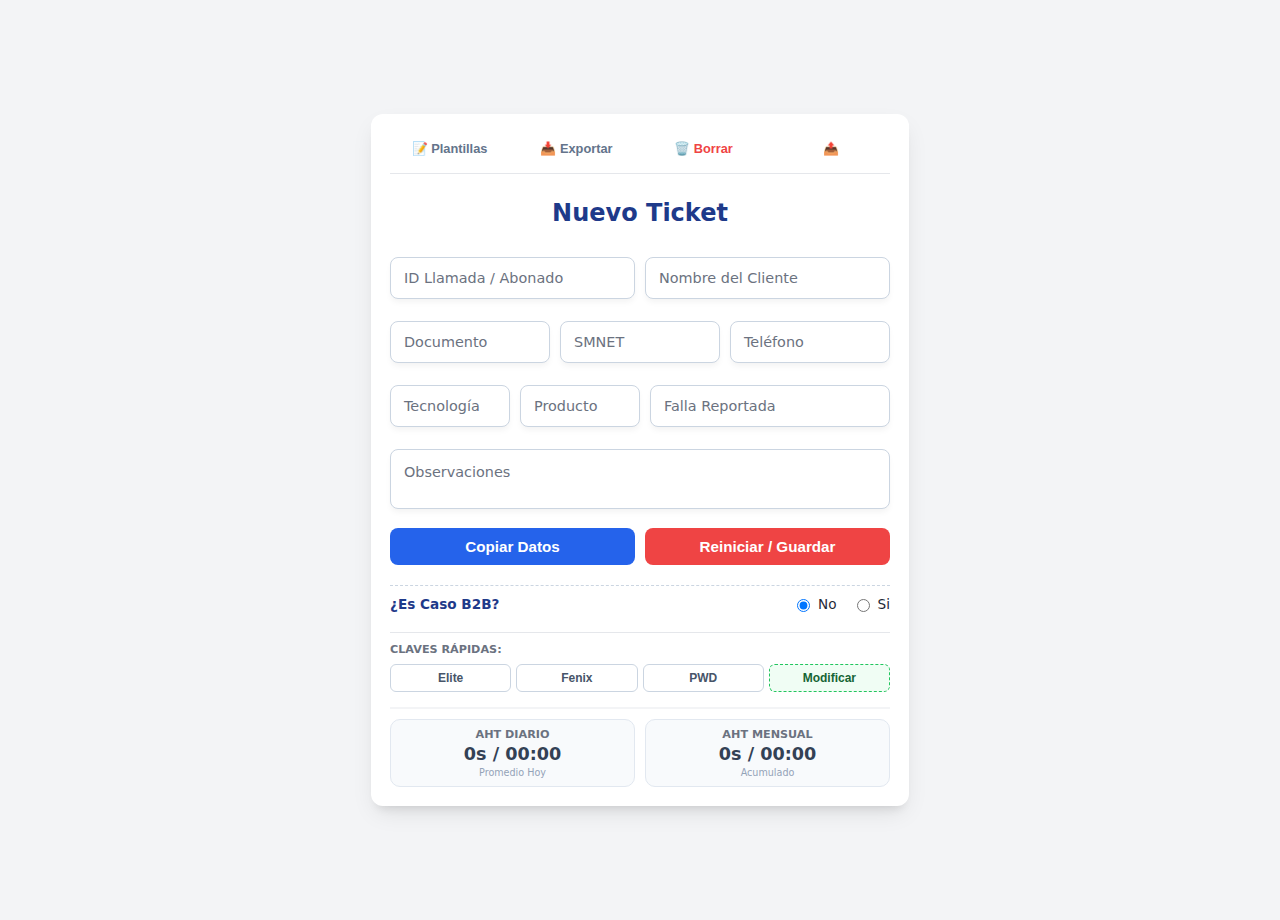
<file: index.html>
<!DOCTYPE html>
<html lang="es">
<head>
    <meta charset="UTF-8">
    <meta name="viewport" content="width=device-width, initial-scale=1.0">
    <title>Gestión de Tickets PRO</title>
    <link rel="stylesheet" href="css/style.css">
</head>
<body>

<div class="card-container">
    
    <nav class="top-toolbar">
        <button class="tool-btn" title="Plantillas">📝 Plantillas</button>
        <button class="tool-btn" id="btn_export" title="Descargar reporte Excel/CSV">📥 Exportar</button>
        <button class="tool-btn" id="btn_clear_data" title="Borrar Historial" style="color: #ef4444;">🗑️ Borrar</button>
        <button class="tool-btn" id="btn_import_data" title="Subir datos de otra PC">📤</button>
        <input type="file" id="file_selector" style="display: none;" accept=".json">
    </nav>

    <h2 style="text-align: center; color: #1e3a8a; margin-bottom: 25px; margin-top: 10px;">Nuevo Ticket</h2>

    <div class="row">
        <div class="floating-group">
            <input type="text" id="call_id" placeholder=" " autocomplete="off">
            <label for="call_id">ID Llamada / Abonado</label>
        </div>
        <div class="floating-group">
            <input type="text" id="customer_name" placeholder=" " autocomplete="off">
            <label for="customer_name">Nombre del Cliente</label>
        </div>
    </div>

    <div class="row">
        <div class="floating-group">
            <input type="number" id="customer_doc" placeholder=" " autocomplete="off">
            <label for="customer_doc">Documento</label>
        </div>
        <div class="floating-group">
            <input type="text" id="prueba_smnet" placeholder=" " autocomplete="off">
            <label for="prueba_smnet">SMNET</label>
        </div>
        <div class="floating-group">
            <input type="tel" id="customer_phone" placeholder=" " autocomplete="off">
            <label for="customer_phone">Teléfono</label>
        </div>
    </div>

    <div class="row">
        <div class="floating-group">
            <input type="text" id="tech_input" list="tech_options" placeholder=" " autocomplete="off">
            <label for="tech_input">Tecnología</label>
            <datalist id="tech_options"></datalist> 
        </div>

        <div class="floating-group">
            <input type="text" id="prod_input" list="prod_options" placeholder=" " autocomplete="off">
            <label for="prod_input">Producto</label>
            <datalist id="prod_options"></datalist> 
        </div>

        <div class="floating-group wide">
            <input type="text" id="fail_input" list="fail_options" placeholder=" " autocomplete="off">
            <label for="fail_input">Falla Reportada</label>
            <datalist id="fail_options"></datalist> 
        </div>
    </div>

    <div class="floating-group">
        <textarea id="observaciones" placeholder=" " spellcheck="true"></textarea>
        <label for="observaciones">Observaciones</label>
    </div>

    <div class="actions">
        <button id="btn_copy">Copiar Datos</button>
        <button id="btn_reset">Reiniciar / Guardar</button>
    </div>

    <div class="b2b-section">
        <div class="b2b-header">
            <p class="section-title">¿Es Caso B2B?</p>
            <div class="radio-group">
                <label>
                    <input type="radio" name="b2b_option" value="no" checked> No
                </label>
                <label>
                    <input type="radio" name="b2b_option" value="si"> Si
                </label>
            </div>
        </div>

        <div id="b2b_panel" class="hidden">
            <div class="floating-group">
                <input type="text" id="b2b_contact" placeholder=" " autocomplete="off">
                <label for="b2b_contact">Nombre quien atiende</label>
            </div>
            
            <div class="row">
                <div class="floating-group">
                    <input type="text" id="b2b_days" list="days_options" placeholder=" " autocomplete="off">
                    <label for="b2b_days">Días Atención</label>
                    <datalist id="days_options">
                        <option value="Lunes a Viernes">
                        <option value="Lunes a Sábado">
                        <option value="Lunes a Domingo">
                    </datalist>
                </div>
                <div class="floating-group">
                    <input type="text" id="b2b_schedule" placeholder=" " autocomplete="off">
                    <label for="b2b_schedule">Horario (Ej: 8am-5pm)</label>
                </div>
            </div>

            <div class="checkbox-wrapper">
                <input type="checkbox" id="b2b_permission">
                <label for="b2b_permission">Requiere Permiso Especial</label>
            </div>
        </div>
    </div>

    <div class="key-bar">
        <span class="key-label">Claves Rápidas:</span>
        <div class="key-buttons">
            <button class="btn-key" id="btn_key_elite">Elite</button>
            <button class="btn-key" id="btn_key_fenix">Fenix</button>
            <button class="btn-key" id="btn_key_pwd">PWD</button>
            <button class="btn-key mod" id="btn_key_mod">Modificar</button>
        </div>
    </div>

    <div class="stats-container">
        <div class="stat-card">
            <span class="stat-label">AHT Diario</span>
            <span class="stat-value" id="aht_daily_display">0s / 00:00</span>
            <span class="stat-sub">Promedio Hoy</span>
        </div>
        <div class="stat-card">
            <span class="stat-label">AHT Mensual</span>
            <span class="stat-value" id="aht_monthly_display">0s / 00:00</span>
            <span class="stat-sub">Acumulado</span>
        </div>
    </div>

</div>

<div id="timer_panel" class="timer-panel hidden">
    <div class="timer-box">
        <span class="timer-label">📞 Duración Total</span>
        <span id="display_total" class="timer-value">00:00</span>
    </div>
    <div class="timer-divider"></div>
    <div class="timer-box">
        <span class="timer-label">🔔 Próximo Aviso</span>
        <span id="display_countdown" class="timer-value countdown">00:00</span>
    </div>
</div>

<script src="js/app.js"></script>
</body>
</html>
</file>
<file: css/style.css>
/* =========================================
   1. VARIABLES Y CONFIGURACIÓN BASE
   ========================================= */
:root {
  --primary-color: #2563eb; 
  --primary-hover: #1d4ed8;
  --danger-color: #ef4444;
  --bg-color: #f3f4f6;
  --card-bg: #ffffff;
  --text-main: #1f2937;
  --text-muted: #6b7280;
  --border-color: #cbd5e1;
  --input-fill-bg: #f8fafc;
  --input-shadow: 0 4px 6px -1px rgba(0, 0, 0, 0.05);
}

body {
  font-family: 'Segoe UI', system-ui, -apple-system, sans-serif;
  background-color: var(--bg-color);
  color: var(--text-main);
  display: flex;
  justify-content: center;
  align-items: center; /* Centrado vertical */
  min-height: 100vh;
  margin: 0;
  padding: 10px; /* Un poco de margen en móviles */
}

/* =========================================
   2. CONTENEDOR PRINCIPAL (COMPACTO)
   ========================================= */
.card-container {
  background-color: var(--card-bg);
  padding: 1.2rem; /* Compacto */
  border-radius: 12px;
  box-shadow: 0 10px 25px -5px rgba(0, 0, 0, 0.1), 0 8px 10px -6px rgba(0, 0, 0, 0.1);
  width: 100%;
  max-width: 500px; /* Ancho controlado */
  display: flex;
  flex-direction: column;
  gap: 5px;
}

/* =========================================
   3. BARRA DE HERRAMIENTAS SUPERIOR
   ========================================= */
.top-toolbar {
    display: flex;
    gap: 8px;
    padding-bottom: 10px;
    border-bottom: 1px solid #e5e7eb;
    margin-bottom: 10px;
    justify-content: space-between;
    flex-wrap: wrap;
}

.tool-btn {
    background-color: transparent;
    border: 1px solid transparent;
    color: #64748b;
    padding: 6px 10px;
    font-size: 0.8rem;
    border-radius: 6px;
    cursor: pointer;
    transition: all 0.2s;
    display: flex;
    align-items: center;
    gap: 5px;
    font-weight: 600;
    flex: 1;
    justify-content: center;
    white-space: nowrap;
}

.tool-btn:hover {
    background-color: #f1f5f9;
    color: var(--primary-color);
    border-color: #cbd5e1;
    transform: translateY(-1px);
}

.tool-btn:active {
    transform: scale(0.95);
}

/* =========================================
   4. SISTEMA DE FILAS (GRID)
   ========================================= */
.row {
  display: flex;
  gap: 10px; /* Separación horizontal */
  margin-bottom: 12px; /* Separación vertical */
}
.row .floating-group {
  flex: 1;
}
.row .floating-group.wide {
  flex: 2;
}

/* =========================================
   5. INPUTS FLOTANTES (EFECTO GHOST / AIRE)
   ========================================= */
.floating-group {
  position: relative;
  margin-bottom: 5px;
  width: 100%;
}

.floating-group input, 
.floating-group textarea {
  width: 100%;
  padding: 12px 10px; /* Padding equilibrado */
  border: 1.5px solid var(--border-color);
  border-radius: 8px;
  background-color: #ffffff;
  font-size: 0.9rem;
  font-family: inherit;
  color: var(--text-main);
  transition: all 0.2s ease;
  box-sizing: border-box;
  box-shadow: var(--input-shadow);
}

.floating-group textarea {
  min-height: 60px; /* Altura compacta para observaciones */
  resize: none; 
  overflow: hidden;
}

/* EFECTO: Input relleno o con foco */
.floating-group input:not(:placeholder-shown),
.floating-group textarea:not(:placeholder-shown) {
  background-color: #fff; /* Mantener blanco para limpieza */
  border-color: #94a3b8;
}

.floating-group input:focus, 
.floating-group textarea:focus {
  outline: none;
  border-color: var(--primary-color);
  background-color: #fff;
  box-shadow: 0 0 0 3px rgba(37, 99, 235, 0.1);
}

/* ETIQUETA (LABEL) - ESTADO NORMAL */
.floating-group label {
  position: absolute;
  top: 50%; /* Centrado perfecto verticalmente */
  transform: translateY(-50%);
  left: 10px;
  color: var(--text-muted);
  pointer-events: none; /* Importante para poder hacer clic a través */
  transition: all 0.2s cubic-bezier(0.4, 0, 0.2, 1);
  font-size: 0.9rem;
  padding: 0 4px;
  background-color: transparent;
  border-radius: 4px;
}

/* ETIQUETA - ESTADO "EN EL AIRE" (GHOST) */
.floating-group input:focus ~ label,
.floating-group input:not(:placeholder-shown) ~ label,
.floating-group textarea:focus ~ label,
.floating-group textarea:not(:placeholder-shown) ~ label {
  top: 0; /* Se posienta justo en el borde superior */
  transform: translateY(-50%); /* Lo sube para que quede mitad dentro mitad fuera */
  left: 10px;
  font-size: 0.75rem;
  color: var(--primary-color);
  font-weight: 700;
  background-color: #ffffff; /* FONDO BLANCO PARA "CORTAR" LA LÍNEA */
  z-index: 10; /* Asegura que quede encima del borde */
}

/* Ajuste específico para textarea (el label inicia arriba, no en el centro) */
.floating-group textarea ~ label {
  top: 15px;
  transform: none;
}
.floating-group textarea:focus ~ label,
.floating-group textarea:not(:placeholder-shown) ~ label {
  top: 0;
  transform: translateY(-50%);
}

/* =========================================
   6. BOTONES DE ACCIÓN
   ========================================= */
.actions {
  display: flex;
  gap: 10px;
  margin-top: 5px;
  margin-bottom: 10px;
}

button {
  flex: 1;
  padding: 10px;
  border: none;
  border-radius: 8px;
  font-weight: 600;
  cursor: pointer;
  font-size: 0.95rem;
  transition: transform 0.1s;
}
button:active { transform: scale(0.97); }

#btn_copy {
  background-color: var(--primary-color);
  color: white;
}
#btn_reset {
  background-color: var(--danger-color);
  color: white;
}

/* =========================================
   7. SECCIÓN B2B
   ========================================= */
.b2b-section {
  border-top: 1px dashed #cbd5e1;
  padding-top: 10px;
  margin-top: 5px;
}

.b2b-header {
  display: flex;
  justify-content: space-between;
  align-items: center;
  margin-bottom: 5px;
}

.section-title {
  margin: 0;
  font-size: 0.85rem;
  font-weight: bold;
  color: #1e3a8a;
}

.radio-group {
  display: flex;
  gap: 15px;
}

.radio-group label {
  font-size: 0.85rem;
  cursor: pointer;
  display: flex;
  align-items: center;
  gap: 5px;
}

.hidden { display: none; }

#b2b_panel {
  background-color: #eff6ff;
  padding: 10px;
  border-radius: 8px;
  margin-top: 5px;
  animation: slideDown 0.3s ease-out;
}

.checkbox-wrapper {
  display: flex;
  align-items: center;
  gap: 8px;
  margin-top: 5px;
  font-size: 0.85rem;
}

@keyframes slideDown {
  from { opacity: 0; transform: translateY(-10px); }
  to { opacity: 1; transform: translateY(0); }
}

/* =========================================
   8. MÉTRICAS (AHT)
   ========================================= */
.stats-container {
  display: flex;
  gap: 10px;
  margin-top: 10px;
  padding-top: 10px;
  border-top: 2px solid #f3f4f6;
}

.stat-card {
  background-color: #f8fafc;
  border: 1px solid #e2e8f0;
  border-radius: 10px;
  padding: 8px;
  flex: 1;
  display: flex;
  flex-direction: column;
  align-items: center;
  text-align: center;
}

.stat-label {
  font-size: 0.7rem;
  color: var(--text-muted);
  font-weight: 700;
  text-transform: uppercase;
}

.stat-value {
  font-size: 1.1rem;
  font-weight: 800;
  color: #334155;
  margin: 3px 0;
  font-variant-numeric: tabular-nums;
}

.stat-sub {
    font-size: 0.6rem;
    color: #94a3b8;
}

/* =========================================
   9. BARRA DE CLAVES
   ========================================= */
.key-bar {
  margin-top: 10px;
  padding-top: 10px;
  border-top: 1px solid #e5e7eb;
  display: flex;
  flex-direction: column;
  gap: 8px;
}

.key-label {
  font-size: 0.7rem;
  color: var(--text-muted);
  font-weight: 700;
  text-transform: uppercase;
}

.key-buttons {
  display: flex;
  gap: 5px;
}

.btn-key {
  padding: 6px 8px;
  font-size: 0.75rem;
  border-radius: 6px;
  border: 1px solid #cbd5e1;
  background-color: #fff;
  color: #475569;
  font-weight: 600;
  flex: 1;
  cursor: pointer;
  transition: all 0.2s;
}

.btn-key:hover {
  background-color: #f1f5f9;
  border-color: #94a3b8;
  color: var(--primary-color);
}

.btn-key.mod {
  background-color: #f0fdf4; /* Verde muy suave */
  color: #166534;
  border: 1px dashed #22c55e;
}
.btn-key.mod:hover {
  background-color: #dcfce7;
}
</file>
